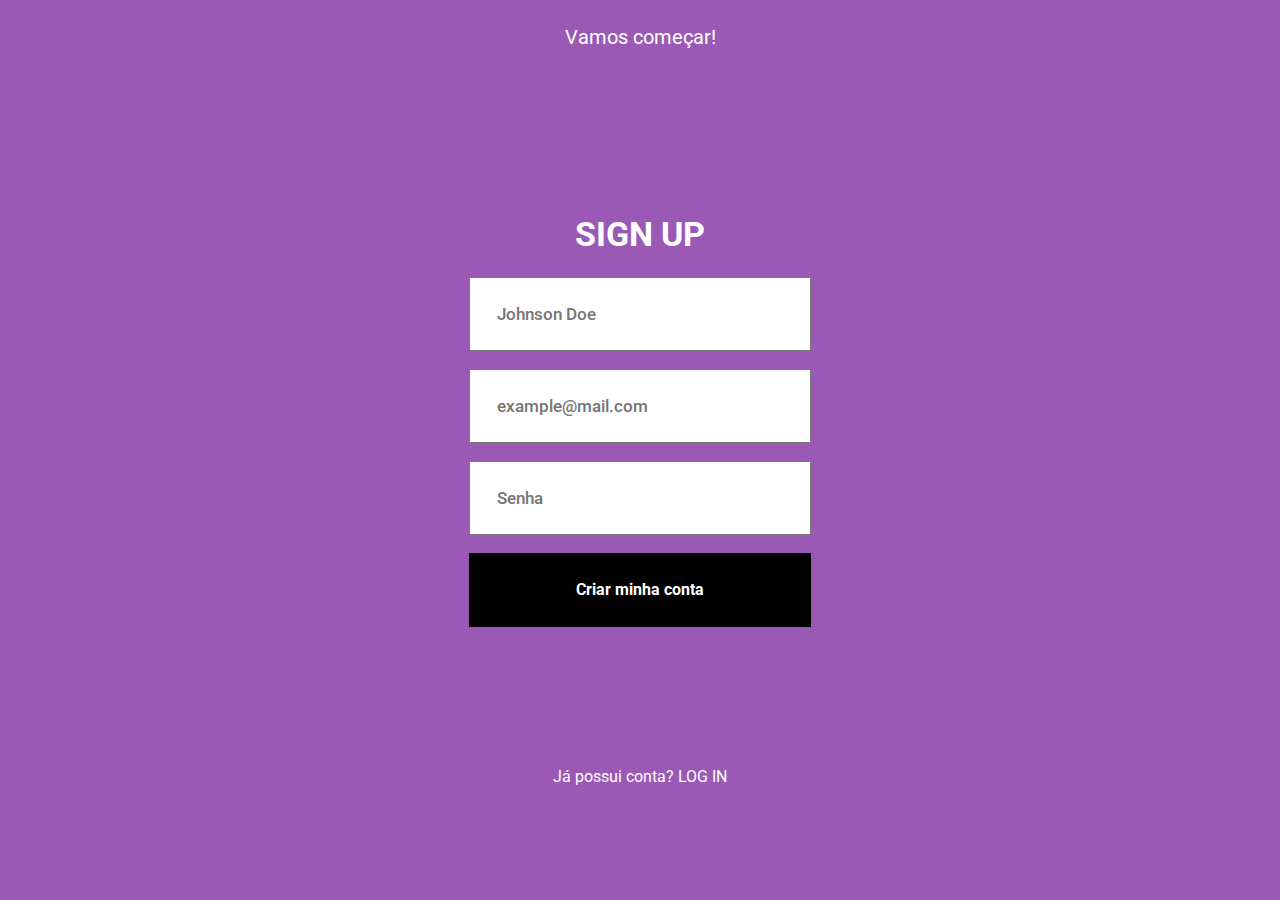
<file: index.html>
<html>
    <head>
        <meta charset="UTF-8">
        <link rel="stylesheet"
        type="text/css"
        href="styles.css">
        <link rel="preconnect" href="https://fonts.googleapis.com">
        <link rel="preconnect" href="https://fonts.gstatic.com" crossorigin>
        <link href="https://fonts.googleapis.com/css2?family=Roboto:wght@700&display=swap" rel="stylesheet">
    </head>
    <body>
        <p>Vamos começar!</p>

        <h1>SIGN UP</h1>



        <input placeholder="Johnson Doe"/>
        <input placeholder="example@mail.com"/>
        <input placeholder="Senha"/>
        <button>Criar minha conta</button>


        <a>Já possui conta? LOG IN</a>



    </body>
</html>
</file>
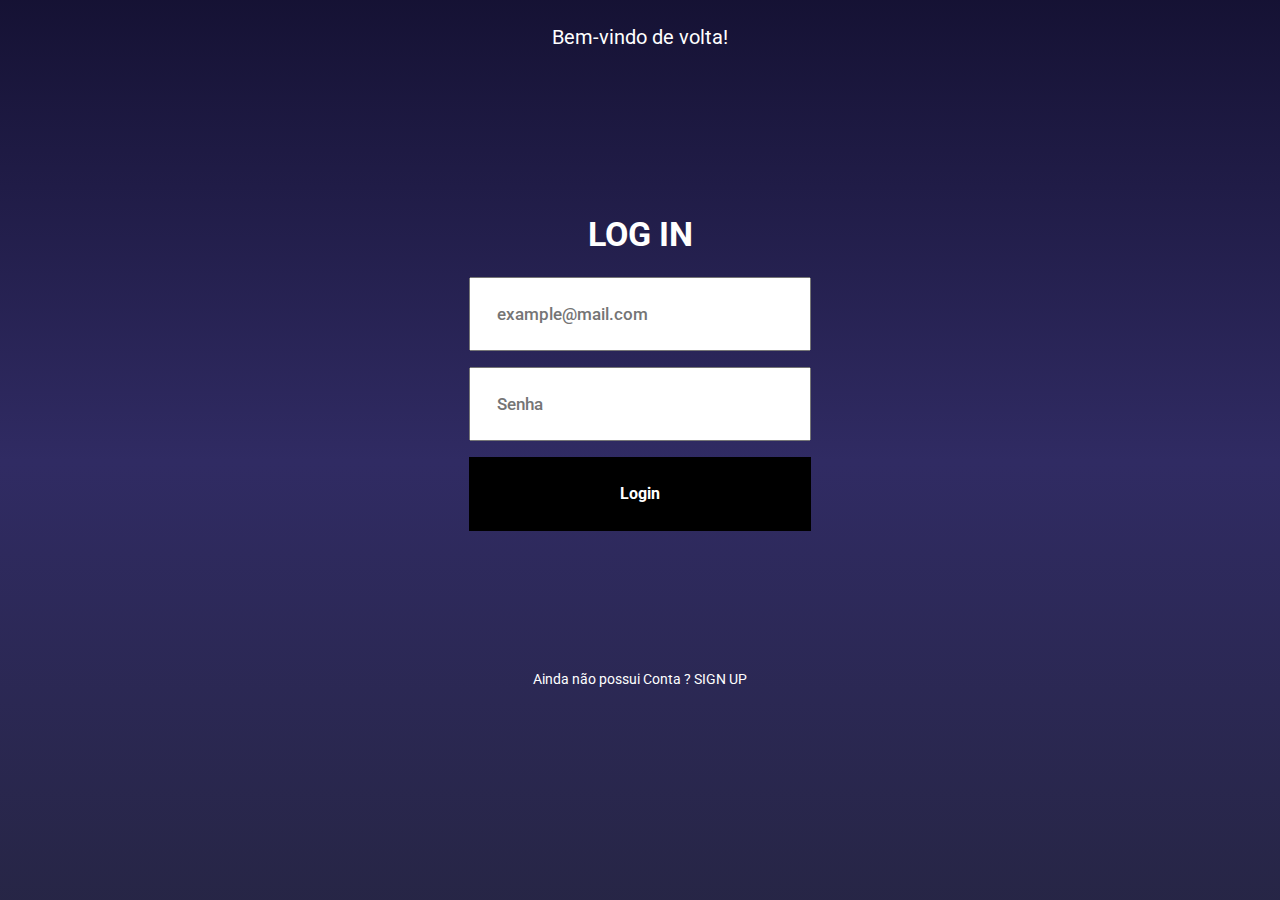
<file: 1 AULA/index.html>
<html>
    <head>
        <meta charset="UTF-8">
        <link rel="stylesheet"
        type="text/css"
        href="styles.css">
        <link rel="preconnect" href="https://fonts.googleapis.com">
        <link rel="preconnect" href="https://fonts.gstatic.com" crossorigin>
        <link href="https://fonts.googleapis.com/css2?family=Roboto:wght@700&display=swap" rel="stylesheet">
    </head>
    <body>
        <p>Bem-vindo de volta!</p>

        <h1>LOG IN</h1>

        <input placeholder="example@mail.com"/>
        <input placeholder="Senha"/>
        <button>Login</button>



        <a>Ainda não possui Conta ? SIGN UP</a>




    </body>
</html>
</file>
<file: styles.css>
* {
    font-family: 'Roboto', sans-serif;
}



body {
    background-color: #9b59b6;
}

p {
    font-size: 20px;
    color: white;
    margin-top: 25px;
    text-align: center;
}

h1 {
    font-size: 34px;
    font-weight: bold;
    text-align: center;
    color: white;
    margin-top: 165px;
}

input {
    width: 342px;
    height: 74px;
    margin-bottom: 18px;
    font-weight: 500;
    font-size: 17px;
    padding-left: 26px;
    display: block;
    margin-left: auto;
    margin-right: auto;
    outline: none;
}

button {
    display: block;
    margin-left: auto;
    margin-right: auto;
    background: black;
    width: 342px;
    height: 74px;
    border: none;
    color: white;
    font-weight: bold;
    font-size: 16px;
    cursor: pointer;
}

button:active {
    opacity: 0.6;
}

a {
    margin-top: 140px;
    display: block;
    text-align: center;
    color: white;
    cursor: pointer;
}
</file>
<file: 1 AULA/styles.css>
* {
    font-family: 'Roboto', sans-serif;
}


body{
    background: linear-gradient(180deg, #0F0C29 -11.94%, #302B63 51.32%, #24243E 113.28%);
}


p {
    font-size: 20px;
    color: white;
    margin-top: 25px;
    text-align: center;

}

h1 {
    font-size: 34px;
    font-weight: bold;
    text-align: center;
    color: white;
    margin-top: 165px;
}

input{
    width: 342px;
    height: 74px;
    margin-bottom: 16px;
    font-weight: 500;
    font-size: 17px;
    padding-left: 26px;
    display: block;
    margin-right: auto;
    margin-left: auto;
    outline: none;
}

button {
    display: block;
    margin-left: auto;
    margin-right: auto;
    background: black;
    width: 342px;
    height: 74px;
    border: none;
    color: white;
    font-weight: bold;
    font-size: 16px
}


a {
    margin-top: 140px;
    display: block;
    text-align: center;
    font-size: 14px;
    color: white;
    cursor: pointer;
}


button:active{
    opacity: 0.6;
}
</file>
